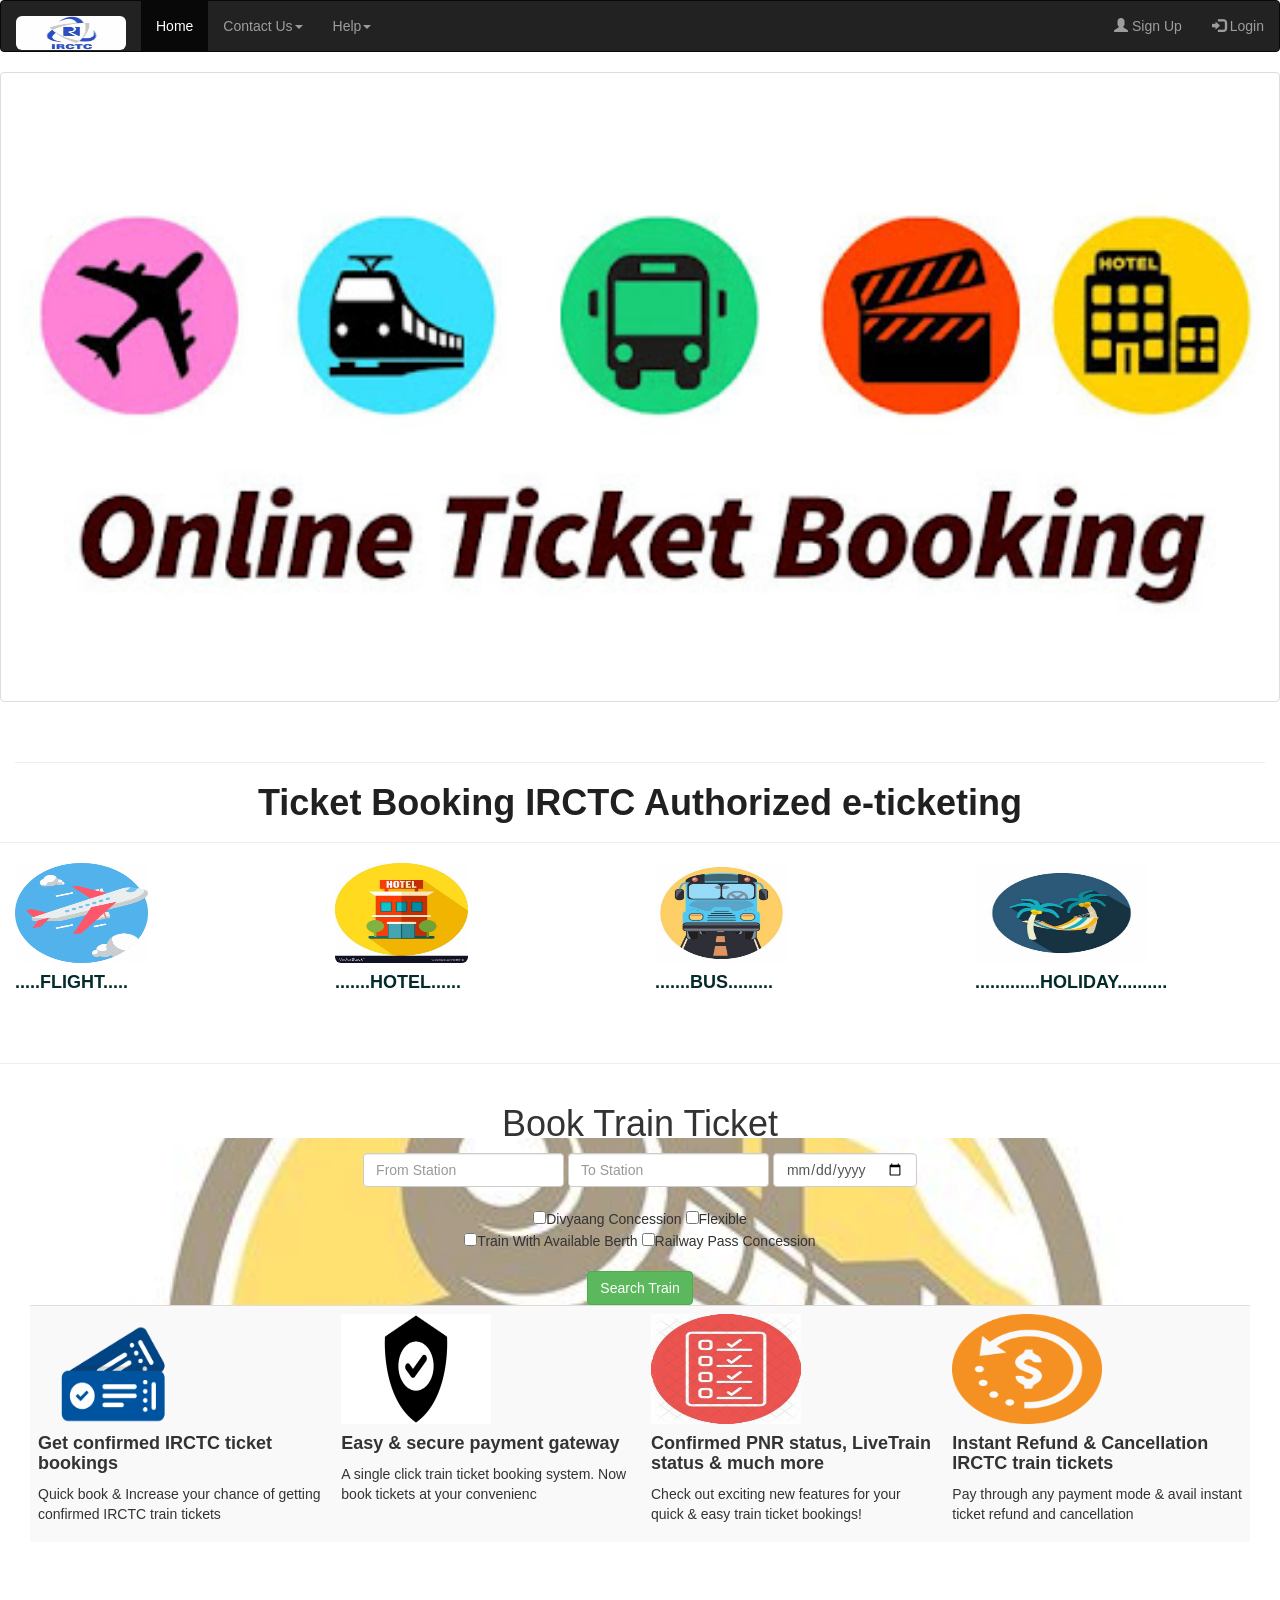
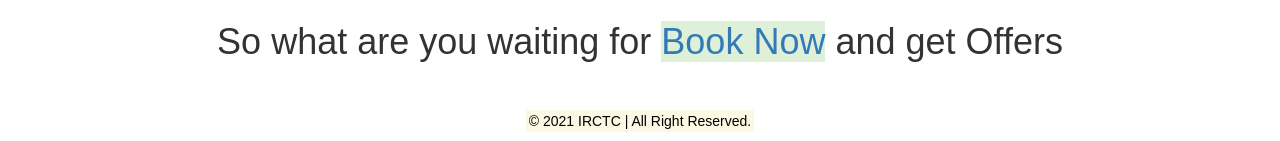
<file: index.html>
<!DOCTYPE html>
<html lang="en">
<head>
    <meta charset="UTF-8">
    <meta http-equiv="X-UA-Compatible" content="IE=edge">
    <meta name="viewport" content="width=device-width, initial-scale=1.0">
    <title>Document</title>
    <link rel="stylesheet" href="rev.css">
</head>
<link rel="stylesheet" href="https://maxcdn.bootstrapcdn.com/bootstrap/3.4.1/css/bootstrap.min.css">
<script src="https://ajax.googleapis.com/ajax/libs/jquery/3.5.1/jquery.min.js"></script>
<script src="https://maxcdn.bootstrapcdn.com/bootstrap/3.4.1/js/bootstrap.min.js"></script>

<body>
    <nav class="navbar navbar-inverse">
        <div class="container-fluid">
          <div class="row">
            <div class="col-lg-12">
          <div class="navbar-header">
            <a class="navbar-brand" href="#"><img src="irctc.jpg" class="img-rounded" style="width: 110px; height: 34px;" alt=""></a>
          </div>
          <ul class="nav navbar-nav" >
            <li class="active"><a href="#">Home</a></li>
            <li class="dropdown"><a class="dropdown-toggle" data-toggle="dropdown" href="#">Contact Us<span class="caret"></span></a>
              <ul class="dropdown-menu">
                <li class="dropdown"><a href="#">1800110139</a></li>
                <li><a href="#">traincare@irctc.com</a></li>
              </ul>
            </li>
            <li class="dropdown"><a class="dropdown-toggle" data-toggle="dropdown" href="#">Help<span class="caret"></span></a>
                <ul class="dropdown-menu">
                  <li class="dropdown"><a href="https://www.youtube.com/watch?v=UgMFlMZzZ2o">How to book</a></li>
                  <li><a href="#">Emergency No:132</a></li>
                  <li><a href="#">File TDR</a></li>
                </ul>
              </li>
          </ul>
          <ul class="nav navbar-nav navbar-right">
            <li><a href="#"><span class="glyphicon glyphicon-user"></span> Sign Up</a></li>
            <li><a href="#"><span class="glyphicon glyphicon-log-in"></span> Login</a></li>
          </ul>
        </div>
        </div>
      </nav>  
      <img src="ticket.jpg" class="img-thumbnail" alt="" width="100%" >
      <div class="home">
        <div class="container-fluid page-header " style="text-align: center;">
          <hr>
            <h1 style="color: rgb(32, 32, 32);"><b> Ticket Booking
                IRCTC Authorized e-ticketing</b></h1>
        </div>

        <div class="container-fluid">
            
            <div class="row">
              <div class="col-xs-6 col-sm-3" >
                <img src="flight.png"  class="img-rounded" alt="" width="133px" height="100px"><br><a href="rev1.html" data-toggle="tooltip" data-placement="top" title="Book Now!"><h4  class="text-uppercase" style="color: rgb(3, 43, 43);"><b> .....Flight.....</b></h4></a>
                 
            </div>


              <div class="col-xs-6 col-sm-3" ><img src="hotel.jpg"  class="img-rounded" alt="" width="133px" height="100px"><br><a href="rev3.html" data-toggle="tooltip" data-placement="top" title="Book Now!"><h4 class="text-uppercase" style="color: rgb(3, 43, 43);"><b> .......Hotel......</b></h4></a>
            
            </div>
            
         
              <div class="col-xs-6 col-sm-3" ><img src="bus.jpg" class="img-rounded" alt="" width="133px" height="100px"><br><a href="rev2.html" data-toggle="tooltip" data-placement="top" title="Book Now!"><h4 class="text-uppercase"style="color: rgb(3, 43, 43);"><b> .......Bus.........</b></h4></a>
            
            </div>


              <div class="col-xs-6 col-sm-3" ><img src="holiday.jpg"  class="img-rounded" alt="" width="173px" height="100px"><br><a href="rev4.html" data-toggle="tooltip" data-placement="top" title="Explore"> <h4 class="text-uppercase" style="color: rgb(3, 43, 43);"><b> .............Holiday..........</b></h4></a>
            </div>
            </div>
          </div>

<br><br><hr>



     <div class="container-fluid">
         <div class="row">
         <div class="home"></div>
       
              <h1 class="text-center">Book Train Ticket</h1>
              <div class="container">
                
                <form class="form-inline" style="text-align: center;" action="/action_page.php">
                  <div class="form-group">
                    <input type="from" class="form-control" id="from" placeholder="From Station" name="from">
                  </div>

                  <div class="form-group">
                    <input type="to" class="form-control" id="to" placeholder="To Station" name="to">
                  </div>

                  <div class="form-group">
                    <input type="date" class="form-control" id="pwd" placeholder="To Station" name="pwd">
                  </div>
                  <br><br>

                  <div class="checkbox">
                    <label><input type="checkbox" name="remember">Divyaang Concession</label>

                    <label><input type="checkbox" name="remember">Flexible</label><br>

                    <label><input type="checkbox" name="remember">Train With Available Berth</label>

                    <label><input type="checkbox" name="remember">Railway Pass Concession</label>

                  </div>
                  <br><br>
                  <button type="submit"  class="btn btn-success">Search Train</button>
                </form>
              </div>
          </div>
          <div class="container-fluid">
            <table class="table table-striped">
                <tr>
                    <td><img src="ticket confirm.png" alt="" style="width: 150px; height: 110px;">
                    <h4><strong> Get confirmed IRCTC ticket bookings</strong></h4>
                    <p>Quick book & Increase your chance of getting confirmed IRCTC train tickets</p>
                    </td>
    
    
                    <td><img src="payment.png" alt="" style="width: 150px; height: 110px;">
                        <h4><strong> Easy & secure payment
                            gateway</strong></h4>
                            <p>A single click train ticket booking system. Now book tickets at your convenienc</p>
                    </td>
    
    
                    <td><img src="PNR.jpg" alt="" style="width: 150px; height: 110px;">
                        <h4><strong> Confirmed PNR status, LiveTrain status & much more</strong></h4>
                        <p>Check out exciting new features for your quick & easy train ticket bookings!</p>
                    </td>
    
    
                    <td><img src="refund.png" alt="" style="width: 150px; height: 110px;">
                        <h4><strong> Instant Refund & Cancellation IRCTC train tickets</strong></h4>
                        <p>Pay through any payment mode & avail instant ticket refund and cancellation</p>
                    </td>
                  </tr>
            </table>
              </div>
              <br><br>
              <h1 class="text-center">So what are you waiting for <a href=""class="bg-success" >Book Now</a> and get Offers</h1><br><br>
            <footer>
                <p class="text-center"><mark>© 2021 IRCTC | All Right Reserved.</mark></p>
            </footer>
        </div>
       
</body>
</html>
</file>
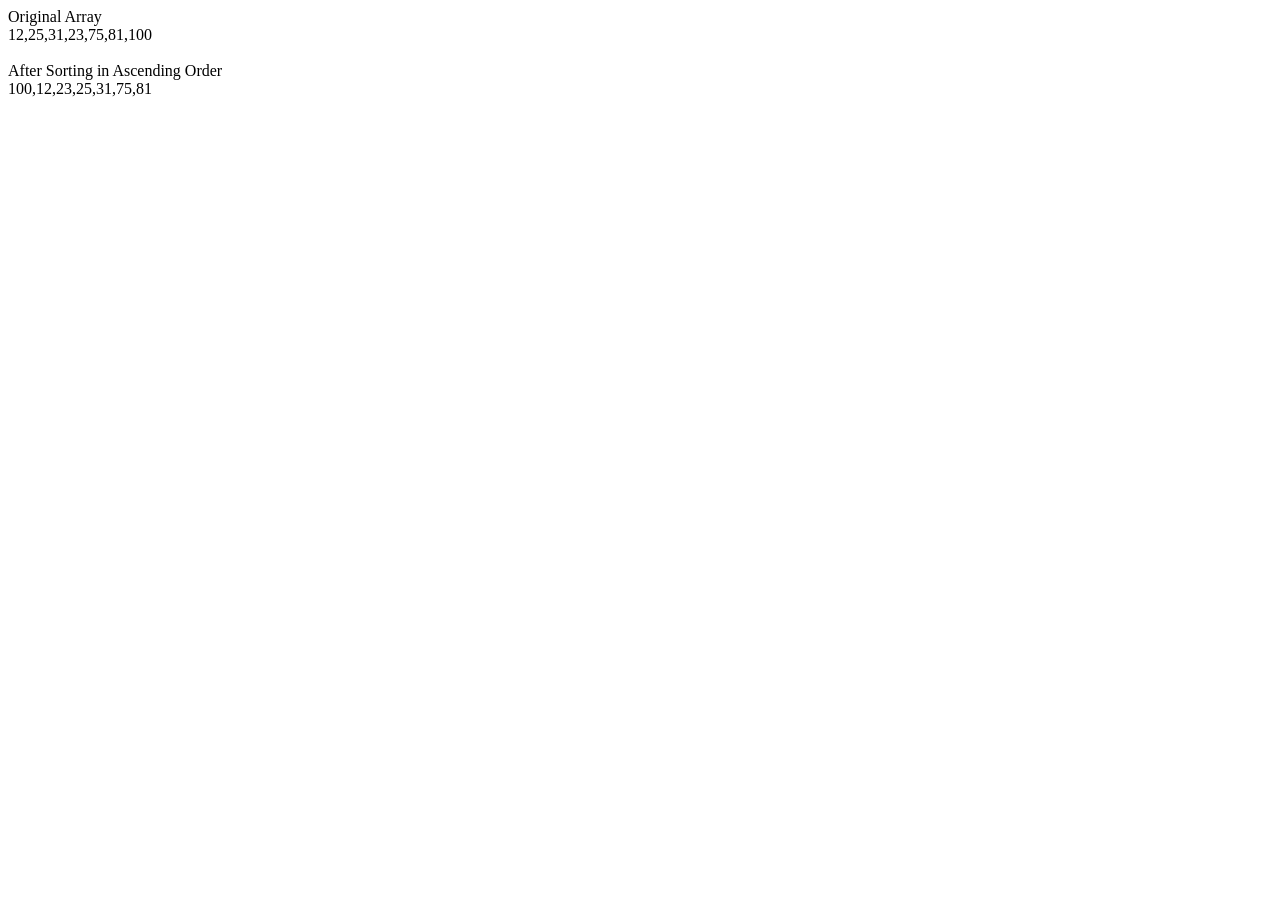
<file: js.html>
<!DOCTYPE html>
<html lang="en">
<head>
    <meta charset="UTF-8">
    <meta http-equiv="X-UA-Compatible" content="IE=edge">
    <meta name="viewport" content="width=device-width, initial-scale=1.0">
    <title>Document</title>
    <script>

        // Declare and initialize original array
        var marks = [12, 25, 31, 23, 75, 81, 100];
            
        // Print Before Sorting Array
        document.write("Original Array</br>");
        document.write(marks);
            
        document.write("</br>");
        
        // Call sort function
        marks.sort();
        
        document.write("</br>After Sorting in Ascending Order</br>");
            
        // Print Sorted Numeric Array
        document.write(marks);
            
        </script>
        
</head>
<body>
    
</body>
</html>
</file>
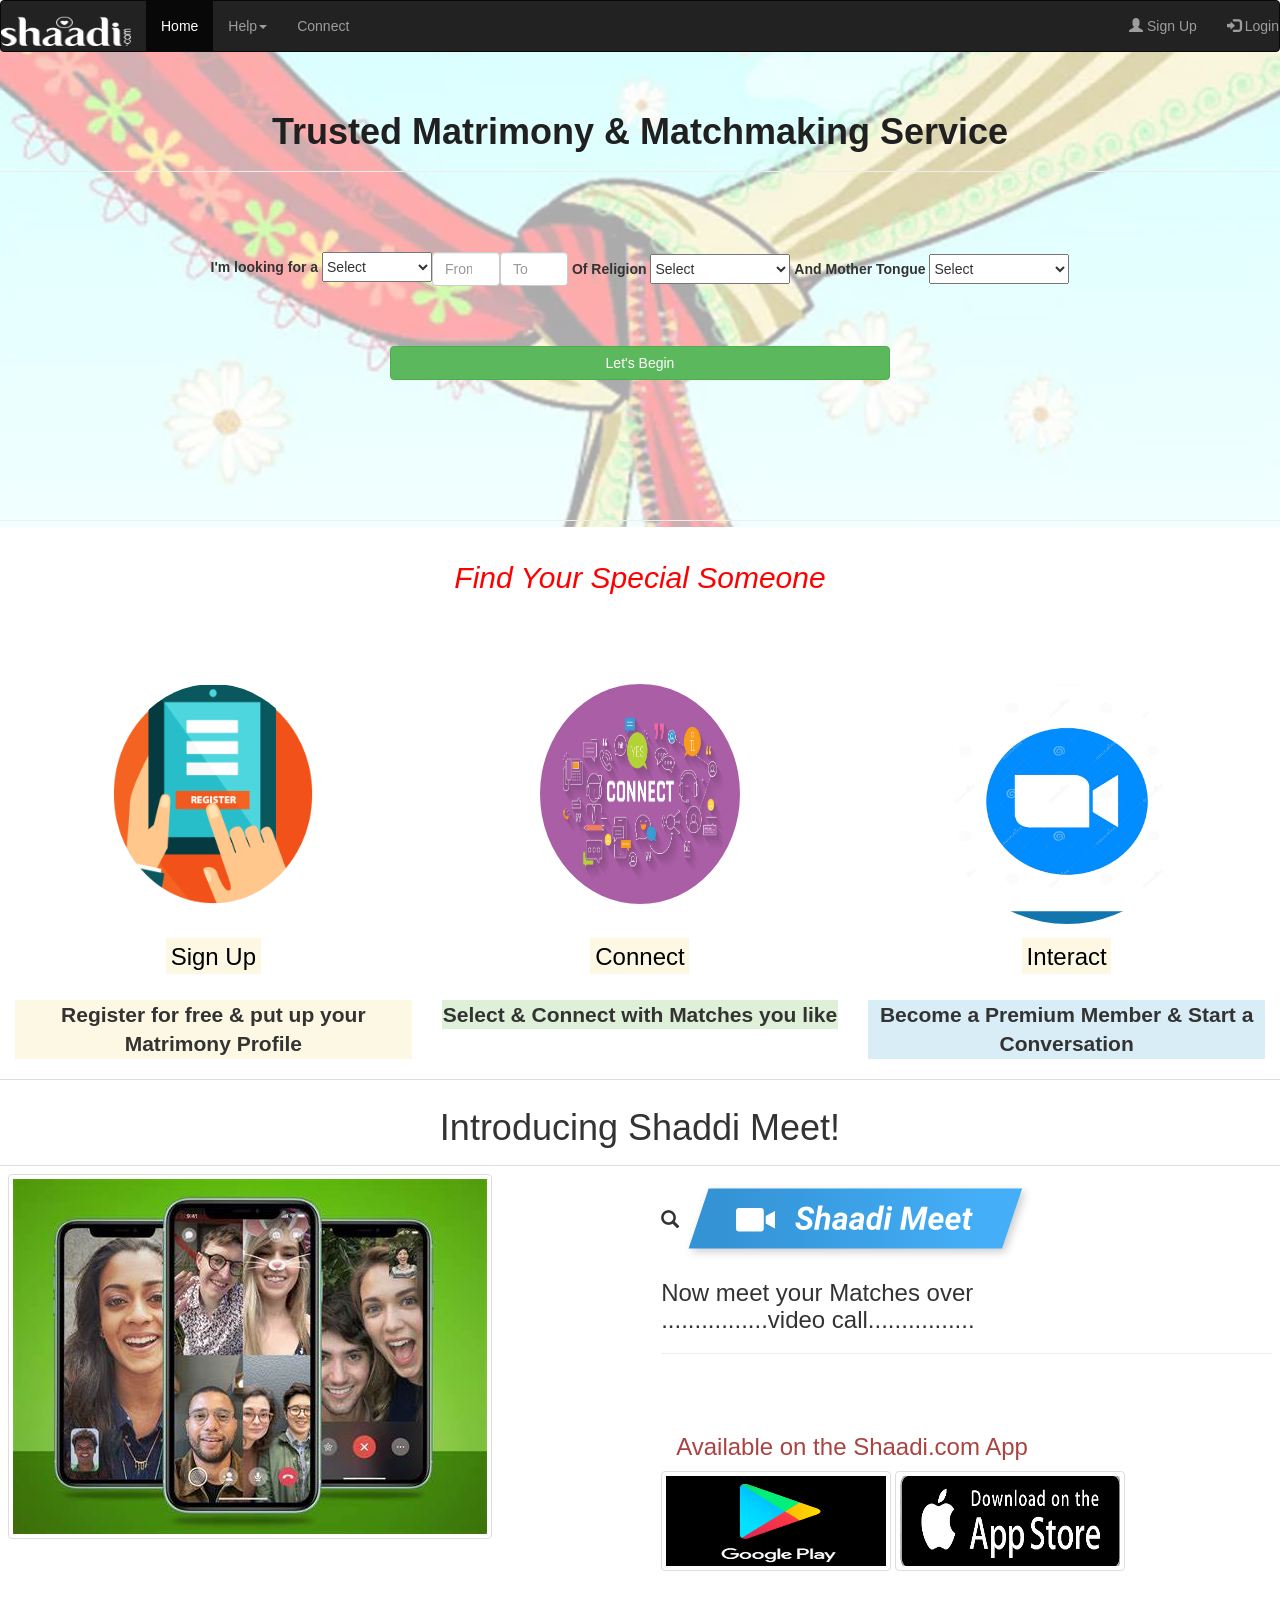
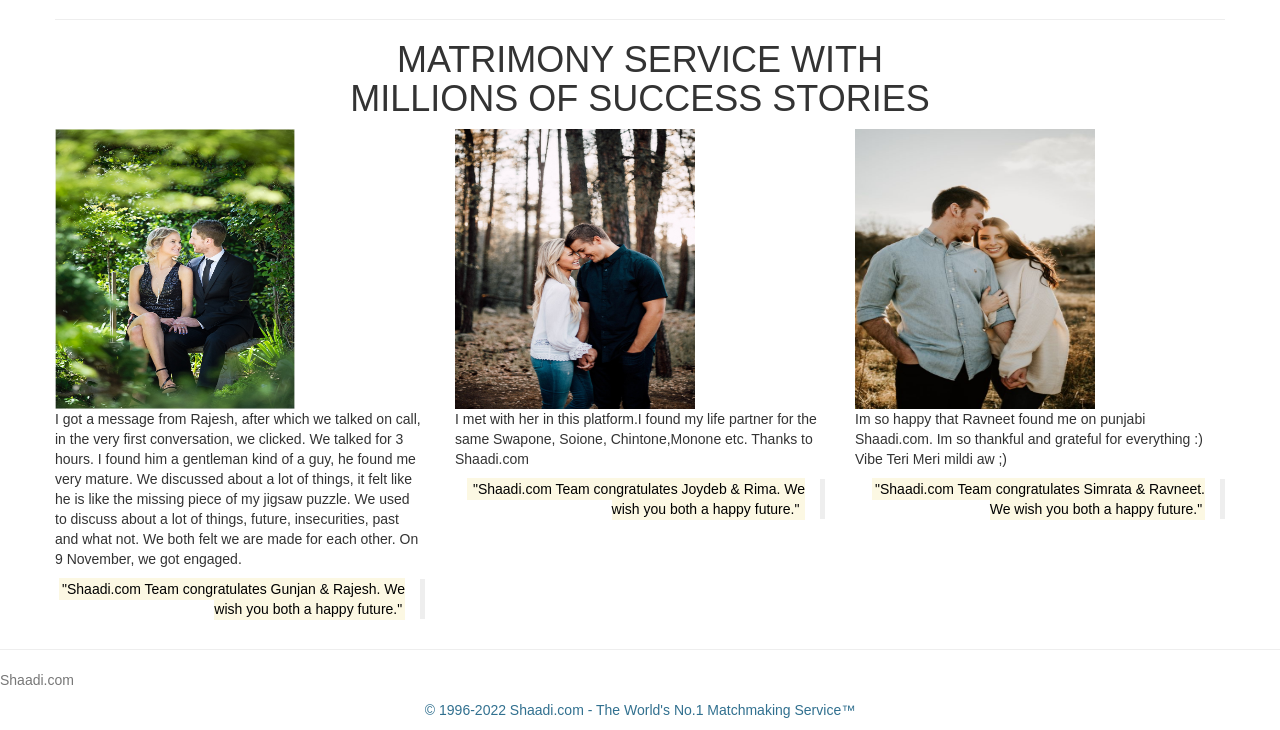
<file: mat.html>
<!DOCTYPE html>
<html lang="en">
<head>
    <meta charset="UTF-8">
    <meta http-equiv="X-UA-Compatible" content="IE=edge">
    <meta name="viewport" content="width=device-width, initial-scale=1.0">
    <title>Document</title>
    <link rel="stylesheet" href="mat.css">
</head>
<body>
    <link rel="stylesheet" href="https://maxcdn.bootstrapcdn.com/bootstrap/3.4.1/css/bootstrap.min.css">
    <script src="https://ajax.googleapis.com/ajax/libs/jquery/3.5.1/jquery.min.js"></script>
    <script src="https://maxcdn.bootstrapcdn.com/bootstrap/3.4.1/js/bootstrap.min.js"></script>
</body>
<nav class="navbar navbar-inverse">
    <div class="container-fluid">
      <div class="row">

      <div class="navbar-header">
        <a class="navbar-brand" href="#"><img src="logo.png" class="img-rounded" style="width: 130px; height: 30px;" alt=""></a>
      </div>
      <ul class="nav navbar-nav">
        <li class="active"><a href="#">Home</a></li>
        <li class="dropdown"><a class="dropdown-toggle" data-toggle="dropdown" href="#">Help<span class="caret"></span></a>
          <ul class="dropdown-menu">
            <li><a href="#">Be Safe Online</a></li>
            <li><a href="#">Shaadi Meet</a></li>
            <li><a href="#">Help Desk</a></li>
          </ul>
        </li>
        <li><a href="#">Connect</a></li>
      </ul>
      <ul class="nav navbar-nav navbar-right">
        <li><a href="#"><span class="glyphicon glyphicon-user"></span> Sign Up</a></li>
        <li><a href="#"><span class="glyphicon glyphicon-log-in"></span> Login</a></li>
      </ul>
    </div>
  </nav>
   
<div class="home">
    <div class="container-fluid page-header " style="text-align: center;">
      
        <h1 style="color: rgb(32, 32, 32);"><b>Trusted Matrimony & Matchmaking Service</b></h1>
    
    </div>
<br><br><br>
    <div class="container-fluid" style="text-align: center;" >
        <form action="" class="form-inline">
            <div class="form-group">
                <label for="email">I'm looking for a</label>
                <select id="re" name="r" style="width: 110px; height: 30px;">
                  <option value="Select">Select</option>
                  <option value="Hindu">Male</option>
                  <option value="Hindu">Female</option>
            </div>
            <div class="form-group">
                <label for="pwd">Aged</label>
                <input type="number" class="form-control" id="pwd" placeholder="From" name="pwd" min="18" max="60"><input type="number" class="form-control" id="pwd" placeholder="To" name="pwd" min="18" max="60">
                
              </div>


              <div class="form-group">
                <label for="pwd">Of Religion</label>
                <select id="re" name="r" style="width: 140px; height: 30px;">
                    <option value="Select">Select</option>
                    <option value="Hindu">Hindu</option>
                    <option value="Muslim">Muslim</option>
                    <option value="Chirstian">Chirstian</option>
                    <option value="Sikh">Sikh</option>
                    <option value="Parsi">Parsi</option>
                    <option value="Jain">Jain</option>
                    <option value="Buddhist">Buddhist</option>
                    <option value="Jewish">Jewish</option>
                    <option value="Religion">No Religion</option>
                    <option value="Spiritual">Spiritual</option>
                    <option value="Other">Other</option>
                  
                  </select>
              </div>


              <div class="form-group">
                <label for="pwd">And Mother Tongue</label>
                <select id="cars" name="mt" style="width: 140px; height: 30px;">
                    <option value="Select">Select</option>
                    <option value="Hindi">Hindi</option>
                    <option value="Marathi">Marathi</option>
                    <option value="Punjabi">Punjabi</option>
                    <option value="Bengali">Bengali</option>
                    <option value="Gujarati">Gujarati</option>
                    <option value="aUrduudi">Urdu</option>
                    <option value="Telugu">Telugu</option>
                    <option value="Kannada">Kannada</option>
                    <option value="English">English</option>
                    <option value="Tamil">Tamil</option>
                    <option value="Oriya">Oriya</option>
                    <option value="Marwari">Marwari</option>
                  </select>

              </div>
              <br><br><br><br>
              <button type="button" class="btn btn-success" style="width:500px;">Let's Begin</button>
        </form>
    </div>
  </div>
  </div>
</div>
<BR></BR><br><br><br><br>


<hr>


<div class="row">
    <div class="container-fluid" style="text-align: center;">
      <h2 ><em style="color: red;">Find Your Special Someone </em></h1>

<br><br><br><br>
        
          <div class="col-sm-4" ><img src="r.png" alt="" class="img-circle" style=" width: 200px; height: 220px;"><br><br><a href="#"><h3> <mark>Sign Up</mark> </h3></a><br>
           <p class="bg-warning lead"> <strong> Register for free & put up your Matrimony Profile </strong></p></div>



          <div class="col-sm-4" ><img src="c.jpg" alt="" class="img-circle" style=" width: 200px; height: 220px;"><br><br><a href=""><h3><mark>Connect</mark> </h1></a><br>
           <p class="bg-success lead" ><strong> Select & Connect with Matches you like </strong> </p></div>


          <div class="col-sm-4" ><img src="i.jpg" alt="" class="img-circle" style=" width: 250px; height: 240px;"><br><a href=""><h3><mark> Interact</mark></h3></a><br>
            <p class="bg-info lead "><b> Become a Premium Member & Start a Conversation </b></p>
          </div>
        </div>
      </div>
      </div>


      <div class="container-fluid">
        <div class="row">
        <table class="table">
            <tr >
              <th colspan="2"><h1 style="text-align: center;">Introducing Shaddi Meet!</h1> 
              </th>
              
            </tr>
          
        
          <tr>
            <td>
              <img src="video call.jpg" alt="" class="img-thumbnail" alt="Cinque Terre">
            </td>
         
          

            <td>

              <h4><span class="glyphicon glyphicon-search"></span> <img src="shadi.svg" class="text-center" alt="" style="width: 350px;"> </h4> 

              <h3 cl ass="text-center">Now meet your Matches over 
               <p>................video call................</h6>

                <hr><br><br>
                <h3 class="text-danger col-sm-10">Available on the Shaadi.com App</h3>
<br>
                <img src="google play.webp" class="img-thumbnail"alt="" style="height: 100px; width: 230px;" >

                <img src="apple2.jpg" class="img-thumbnail"alt="" style="height: 100px; width: 230px;">

          </div>
        </td>
      </tr>
    
        </table>
      </div>
      </div>


      <div class="container">
        <div class="row">
          <hr>
          <div class="text-uppercase">
          <h1 class="text-center">Matrimony Service with <br> Millions of Success Stories</h1>
        </div>
          <div class="row">
            <div class="col-sm-4"  >
             <img src="couple1.jpg" alt="" class="text-justify " width="240px" height="280px">
              <p>I got a message from Rajesh, after which we talked on call, in the very first conversation, we clicked. We talked for 3 hours. I found him a gentleman kind of a guy, he found me very mature. We discussed about a lot of things, it felt like he is like the missing piece of my jigsaw puzzle. We used to discuss about a lot of things, future, insecurities, past and what not. We both felt we are made for each other. On 9 November, we got engaged.
              </p>

              <p class="blockquote-reverse"><mark>"Shaadi.com Team congratulates Gunjan & Rajesh. We wish you both a happy future."</mark></p>
            </div>


            <div class="col-sm-4" >
             <img src="couple2.jpg" alt="" class="text-justify"  width="240px" height="280px">
             <p>I met with her in this platform.I found my life partner for the same Swapone, Soione, Chintone,Monone etc. Thanks to Shaadi.com</p>
             <p class="blockquote-reverse"><mark><mark>"Shaadi.com Team congratulates Joydeb & Rima. We wish you both a happy future."</mark></p>
            </div>


            <div class="col-sm-4" >
             <img src="couple3.jpg" alt="" class="text-justify"  width="240px" height="280px">
             <p>Im so happy that Ravneet found me on punjabi Shaadi.com. Im so thankful and grateful for everything :) Vibe Teri Meri mildi aw ;)
            </p>

             <p class="blockquote-reverse"><mark>"Shaadi.com Team congratulates Simrata & Ravneet. We wish you both a happy future."</mark></p>
            </div>
          </div>
      </div>
      </div>
    <hr>

    <footer>
      <div class="text-left">
      <p class="text-muted">Shaadi.com<br>
        <div class="text-center">
      <a href="" class="text-info">© 1996-2022 Shaadi.com - The World's No.1 Matchmaking Service™</a></p>
    </div>
    </div>
    </footer>
</html>
</file>
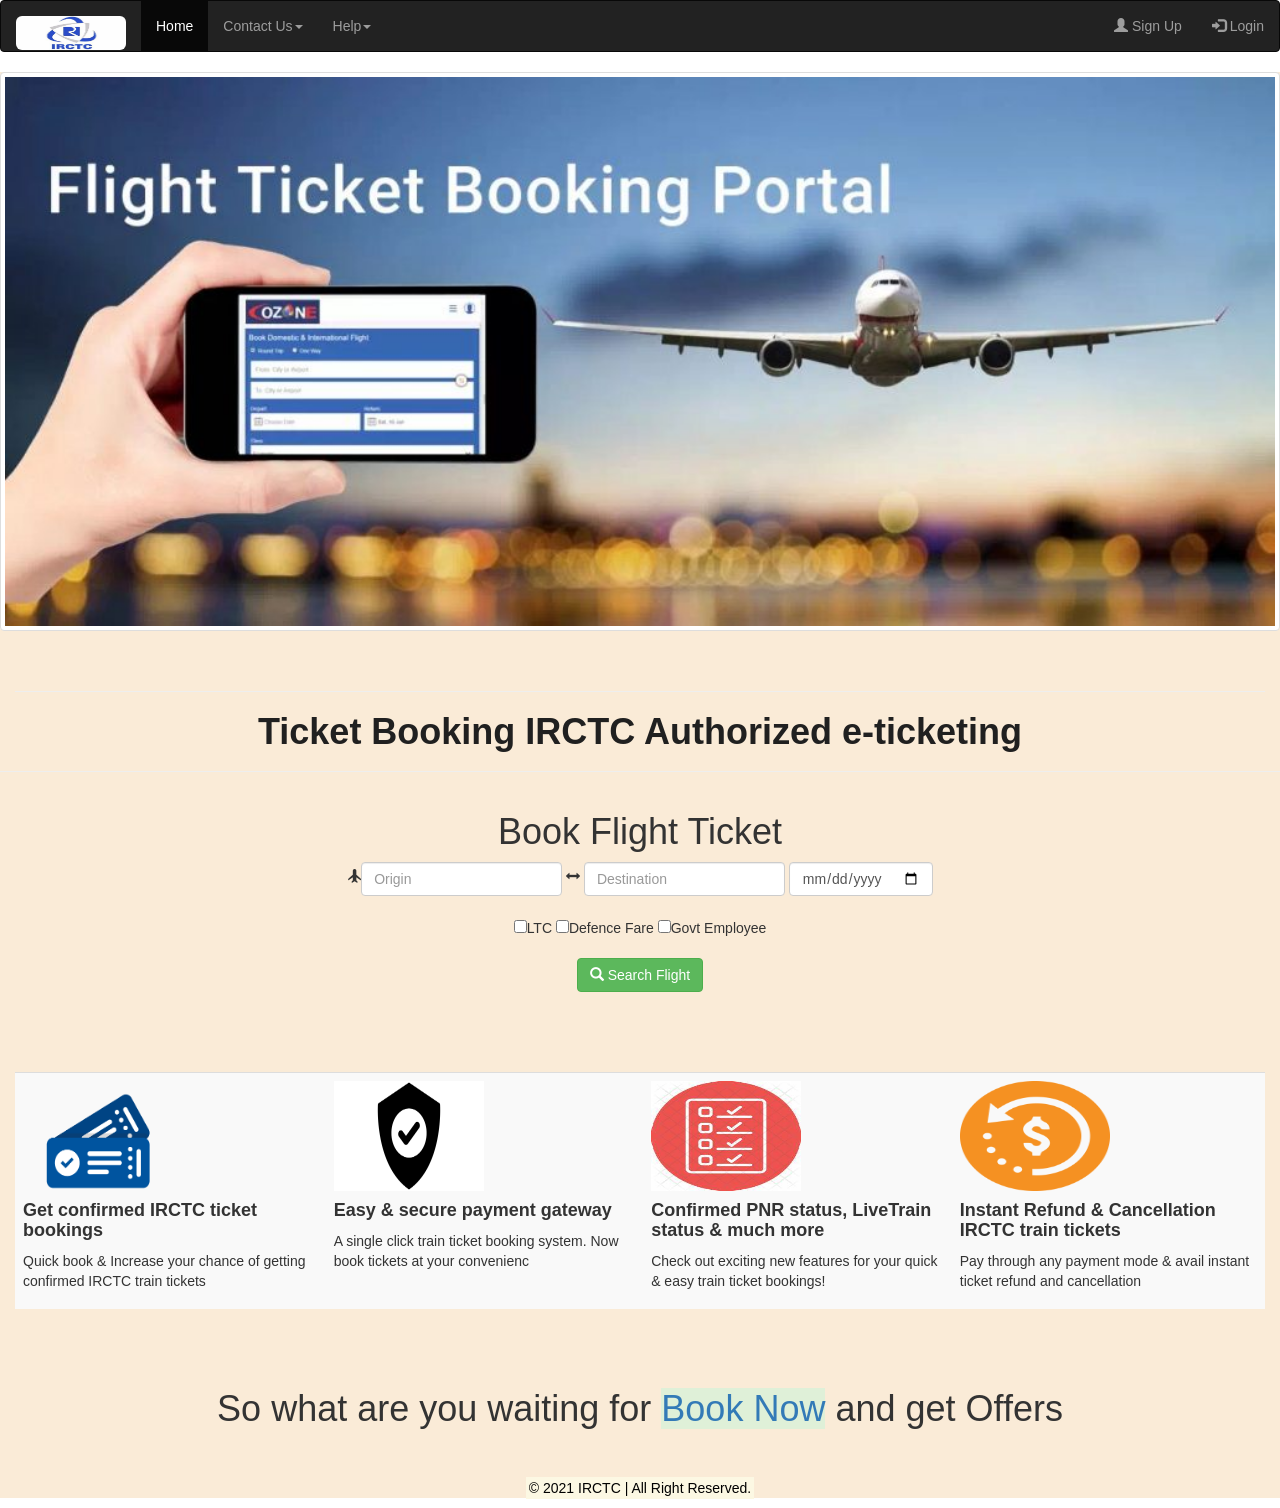
<file: rev1.html>
<!DOCTYPE html>
<html lang="en">
<head>
    <meta charset="UTF-8">
    <meta http-equiv="X-UA-Compatible" content="IE=edge">
    <meta name="viewport" content="width=device-width, initial-scale=1.0">
    <title>Document</title>
    <link rel="stylesheet" href="rev1.css">

</head>
<link rel="stylesheet" href="https://maxcdn.bootstrapcdn.com/bootstrap/3.4.1/css/bootstrap.min.css">
<script src="https://ajax.googleapis.com/ajax/libs/jquery/3.5.1/jquery.min.js"></script>
<script src="https://maxcdn.bootstrapcdn.com/bootstrap/3.4.1/js/bootstrap.min.js"></script>

<body>
    <nav class="navbar navbar-inverse">
        <div class="container-fluid">
          <div class="row">
            <div class="col-lg-12">
          <div class="navbar-header">
            <a class="navbar-brand" href="#"><img src="irctc.jpg" class="img-rounded" style="width: 110px; height: 34px;" alt=""></a>
          </div>
          <ul class="nav navbar-nav" >
            <li class="active"><a href="rev.html">Home</a></li>
            <li class="dropdown"><a class="dropdown-toggle" data-toggle="dropdown" href="#">Contact Us<span class="caret"></span></a>
              <ul class="dropdown-menu">
                <li class="dropdown"><a href="#">1800110139</a></li>
                <li><a href="#">Flightcare@irctc.com</a></li>
              </ul>
            </li>
            <li class="dropdown"><a class="dropdown-toggle" data-toggle="dropdown" href="#">Help<span class="caret"></span></a>
                <ul class="dropdown-menu">
                  <li class="dropdown"><a href="https://www.youtube.com/watch?v=UgMFlMZzZ2o">How to book</a></li>
                  <li><a href="#">Emergency No:132</a></li>
                  <li><a href="#">File TDR</a></li>
                </ul>
              </li>
          </ul>
          <ul class="nav navbar-nav navbar-right">
            <li><a href="#"><span class="glyphicon glyphicon-user"></span> Sign Up</a></li>
            <li><a href="#"><span class="glyphicon glyphicon-log-in"></span> Login</a></li>
          </ul>
        </div>
        </div>
        
      </nav>

<div class="ho">
      <img src="flight ticket.jpg" class="img-thumbnail" alt="" width="100%" >
      <div class="home">
        <div class="container-fluid page-header " style="text-align: center;">
          <hr>
            <h1 style="color: rgb(32, 32, 32);"><b> Ticket Booking
                IRCTC Authorized e-ticketing</b></h1>
        </div>

        <div class="container-fluid">
            <div class="row">
            <div class="home"></div>
          
                 <h1 class="text-center">Book Flight Ticket</h1>
                 <div class="container">
                   
                   <form class="form-inline" style="text-align: center;" action="/action_page.php">
                     <div class="form-group">
                        <span class="glyphicon glyphicon-plane"></span><input type="from" class="form-control" id="from" placeholder="Origin" name="from">
                     </div>
                     <span class="glyphicon glyphicon-resize-horizontal"></span>
                     <div class="form-group">
                       <input type="to" class="form-control" id="to" placeholder="Destination" name="to">
                     </div>
   
                     <div class="form-group">
                       <input type="date" class="form-control" id="pwd" placeholder="To Station" name="pwd">
                     </div>
                     <br><br>
   
                     <div class="checkbox">
                       <label><input type="checkbox" name="remember">LTC</label>
   
                       <label><input type="checkbox" name="remember">Defence Fare</label>
   
                       <label><input type="checkbox" name="remember">Govt Employee</label>
   
                     </div>
                     <br><br>
                     <button type="submit"  class="btn btn-success"><span class="glyphicon glyphicon-search"></span>  Search Flight</button>
                   </form>
                 </div>
             </div>
           </div>
<br><br><br><br>
           <div class="container-fluid">
        <table class="table table-striped">
            <tr>
                <td><img src="ticket confirm.png" alt="" style="width: 150px; height: 110px;">
                <h4><strong> Get confirmed IRCTC ticket bookings</strong></h4>
                <p>Quick book & Increase your chance of getting confirmed IRCTC train tickets</p>
                </td>


                <td><img src="payment.png" alt="" style="width: 150px; height: 110px;">
                    <h4><strong> Easy & secure payment
                        gateway</strong></h4>
                        <p>A single click train ticket booking system. Now book tickets at your convenienc</p>
                </td>


                <td><img src="PNR.jpg" alt="" style="width: 150px; height: 110px;">
                    <h4><strong> Confirmed PNR status, LiveTrain status & much more</strong></h4>
                    <p>Check out exciting new features for your quick & easy train ticket bookings!</p>
                </td>


                <td><img src="refund.png" alt="" style="width: 150px; height: 110px;">
                    <h4><strong> Instant Refund & Cancellation IRCTC train tickets</strong></h4>
                    <p>Pay through any payment mode & avail instant ticket refund and cancellation</p>
                </td>
              </tr>
        </table>
          </div>
          <br><br>
          <h1 class="text-center">So what are you waiting for <a href=""class="bg-success" >Book Now</a> and get Offers</h1><br><br>
        <footer>
            <p class="text-center"><mark>© 2021 IRCTC | All Right Reserved.</mark></p>
        </footer>
          
</div>
</file>
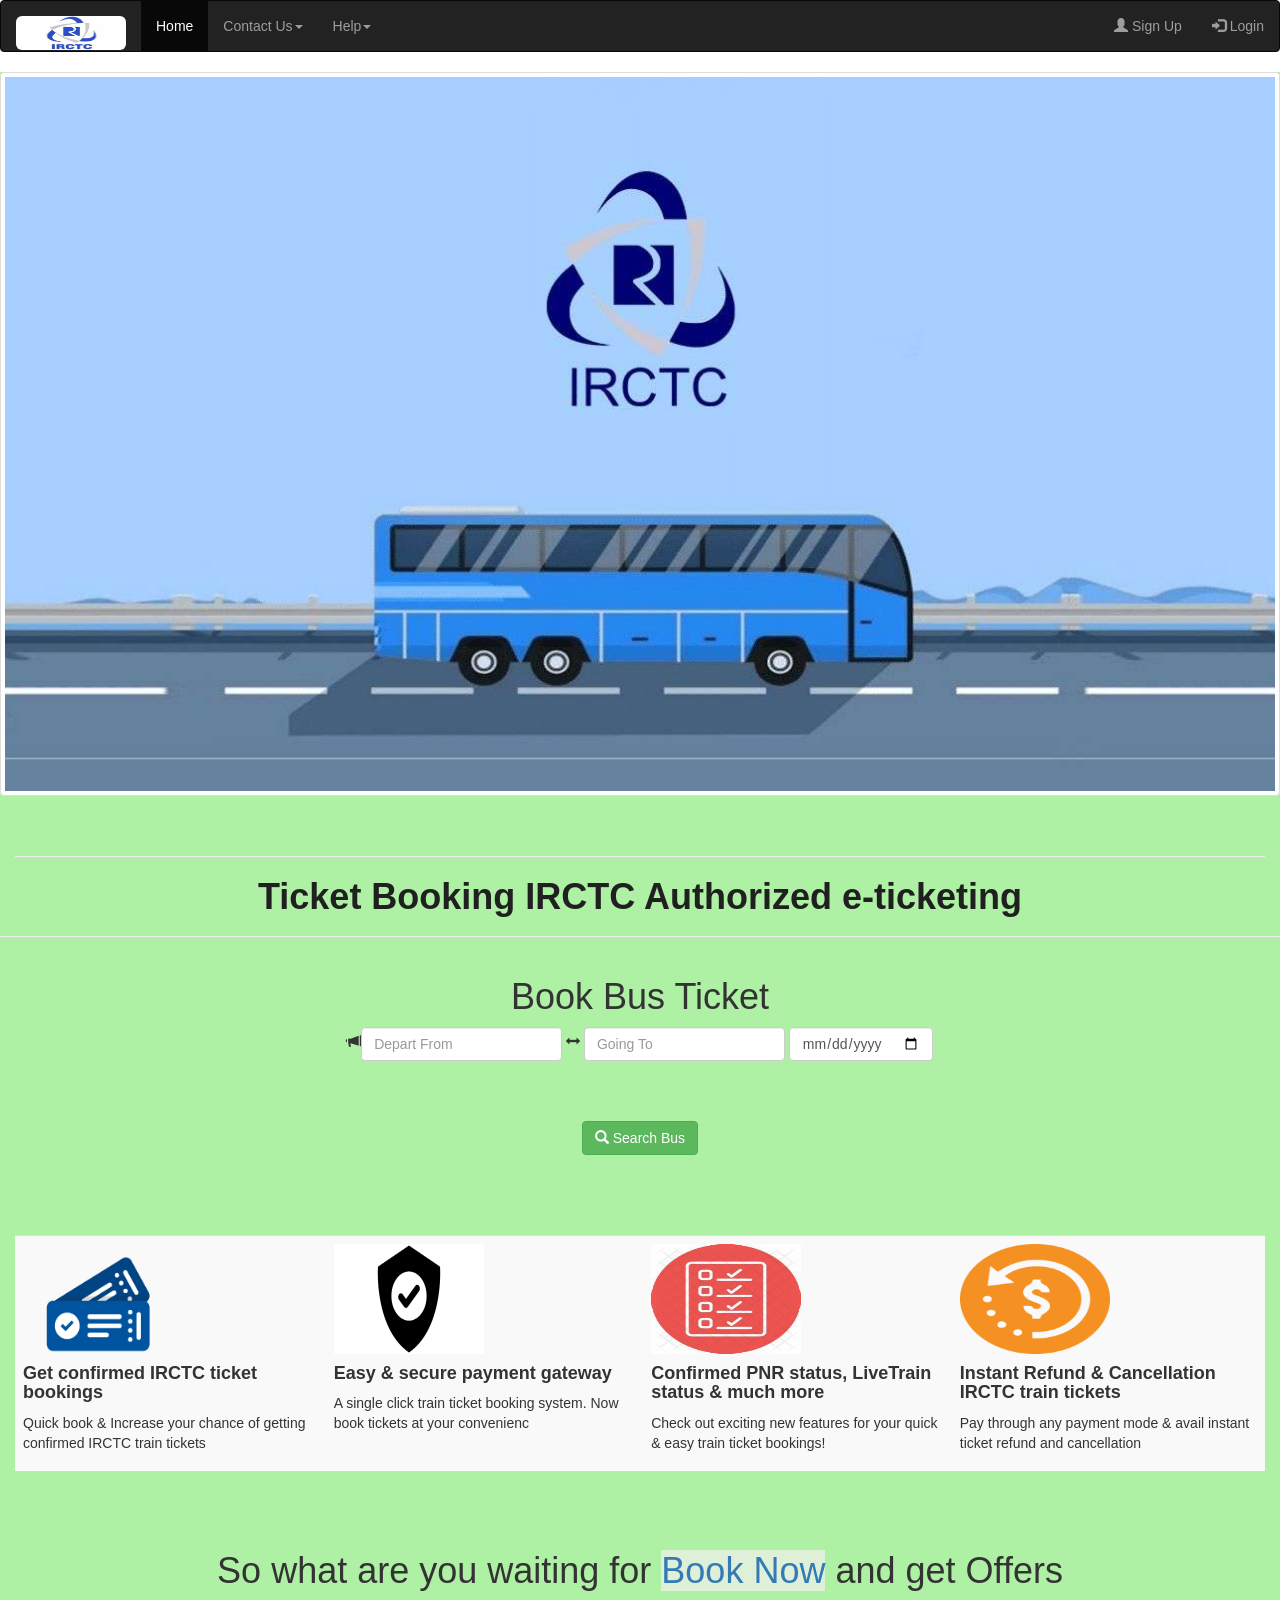
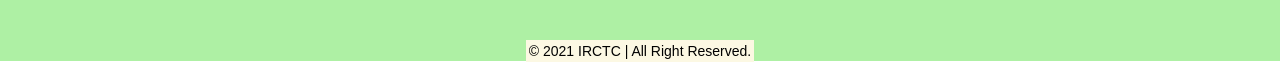
<file: rev2.html>
<!DOCTYPE html>
<html lang="en">
<head>
    <meta charset="UTF-8">
    <meta http-equiv="X-UA-Compatible" content="IE=edge">
    <meta name="viewport" content="width=device-width, initial-scale=1.0">
    <title>Document</title>
    <link rel="stylesheet" href="rev2.css">

</head>
<link rel="stylesheet" href="https://maxcdn.bootstrapcdn.com/bootstrap/3.4.1/css/bootstrap.min.css">
<script src="https://ajax.googleapis.com/ajax/libs/jquery/3.5.1/jquery.min.js"></script>
<script src="https://maxcdn.bootstrapcdn.com/bootstrap/3.4.1/js/bootstrap.min.js"></script>

<body>
    <nav class="navbar navbar-inverse">
        <div class="container-fluid">
          <div class="row">
            <div class="col-lg-12">
          <div class="navbar-header">
            <a class="navbar-brand" href="#"><img src="irctc.jpg" class="img-rounded" style="width: 110px; height: 34px;" alt=""></a>
          </div>
          <ul class="nav navbar-nav" >
            <li class="active"><a href="rev.html">Home</a></li>
            <li class="dropdown"><a class="dropdown-toggle" data-toggle="dropdown" href="#">Contact Us<span class="caret"></span></a>
              <ul class="dropdown-menu">
                <li class="dropdown"><a href="#">1800110139</a></li>
                <li><a href="#">Buscare@irctc.com</a></li>
              </ul>
            </li>
            <li class="dropdown"><a class="dropdown-toggle" data-toggle="dropdown" href="#">Help<span class="caret"></span></a>
                <ul class="dropdown-menu">
                  <li class="dropdown"><a href="https://www.youtube.com/watch?v=UgMFlMZzZ2o">How to book</a></li>
                  <li><a href="#">Emergency No:132</a></li>
                  <li><a href="#">File TDR</a></li>
                </ul>
              </li>
          </ul>
          <ul class="nav navbar-nav navbar-right">
            <li><a href="#"><span class="glyphicon glyphicon-user"></span> Sign Up</a></li>
            <li><a href="#"><span class="glyphicon glyphicon-log-in"></span> Login</a></li>
          </ul>
        </div>
        </div>
        
      </nav>

<div class="ho">
      <img src="busirctc.jpg" class="img-thumbnail" alt="" width="100%" >
      <div class="home">
        <div class="container-fluid page-header " style="text-align: center;">
          <hr>
            <h1 style="color: rgb(32, 32, 32);"><b> Ticket Booking
                IRCTC Authorized e-ticketing</b></h1>
        </div>

        <div class="container-fluid">
            <div class="row">
            <div class="home"></div>
          
                 <h1 class="text-center">Book Bus Ticket</h1>
                 <div class="container">
                   
                   <form class="form-inline" style="text-align: center;" action="/action_page.php">
                     <div class="form-group">
                        <span class="glyphicon glyphicon-bullhorn"></span></span><input type="from" class="form-control" id="from" placeholder="Depart From" name="from">
                     </div>
                     <span class="glyphicon glyphicon-resize-horizontal"></span>
                     <div class="form-group">
                       <input type="to" class="form-control" id="to" placeholder="Going To" name="to">
                     </div>
   
                     <div class="form-group">
                       <input type="date" class="form-control" id="pwd" placeholder="Going To" name="pwd">
                     </div>
                     <br><br>
   
                     
                     <br><br>
                     <button type="submit"  class="btn btn-success"><span class="glyphicon glyphicon-search"></span>  Search Bus</button>
                   </form>
                 </div>
             </div>
           </div>
<br><br><br><br>
           <div class="container-fluid">
        <table class="table table-striped">
            <tr>
                <td><img src="ticket confirm.png" alt="" style="width: 150px; height: 110px;">
                <h4><strong> Get confirmed IRCTC ticket bookings</strong></h4>
                <p>Quick book & Increase your chance of getting confirmed IRCTC train tickets</p>
                </td>


                <td><img src="payment.png" alt="" style="width: 150px; height: 110px;">
                    <h4><strong> Easy & secure payment
                        gateway</strong></h4>
                        <p>A single click train ticket booking system. Now book tickets at your convenienc</p>
                </td>


                <td><img src="PNR.jpg" alt="" style="width: 150px; height: 110px;">
                    <h4><strong> Confirmed PNR status, LiveTrain status & much more</strong></h4>
                    <p>Check out exciting new features for your quick & easy train ticket bookings!</p>
                </td>


                <td><img src="refund.png" alt="" style="width: 150px; height: 110px;">
                    <h4><strong> Instant Refund & Cancellation IRCTC train tickets</strong></h4>
                    <p>Pay through any payment mode & avail instant ticket refund and cancellation</p>
                </td>
              </tr>
        </table>
          </div>
          <br><br>
          <h1 class="text-center">So what are you waiting for <a href=""class="bg-success" >Book Now</a> and get Offers</h1><br><br>
        <footer>
            <p class="text-center"><mark>© 2021 IRCTC | All Right Reserved.</mark></p>
        </footer>
          
</div>
</file>
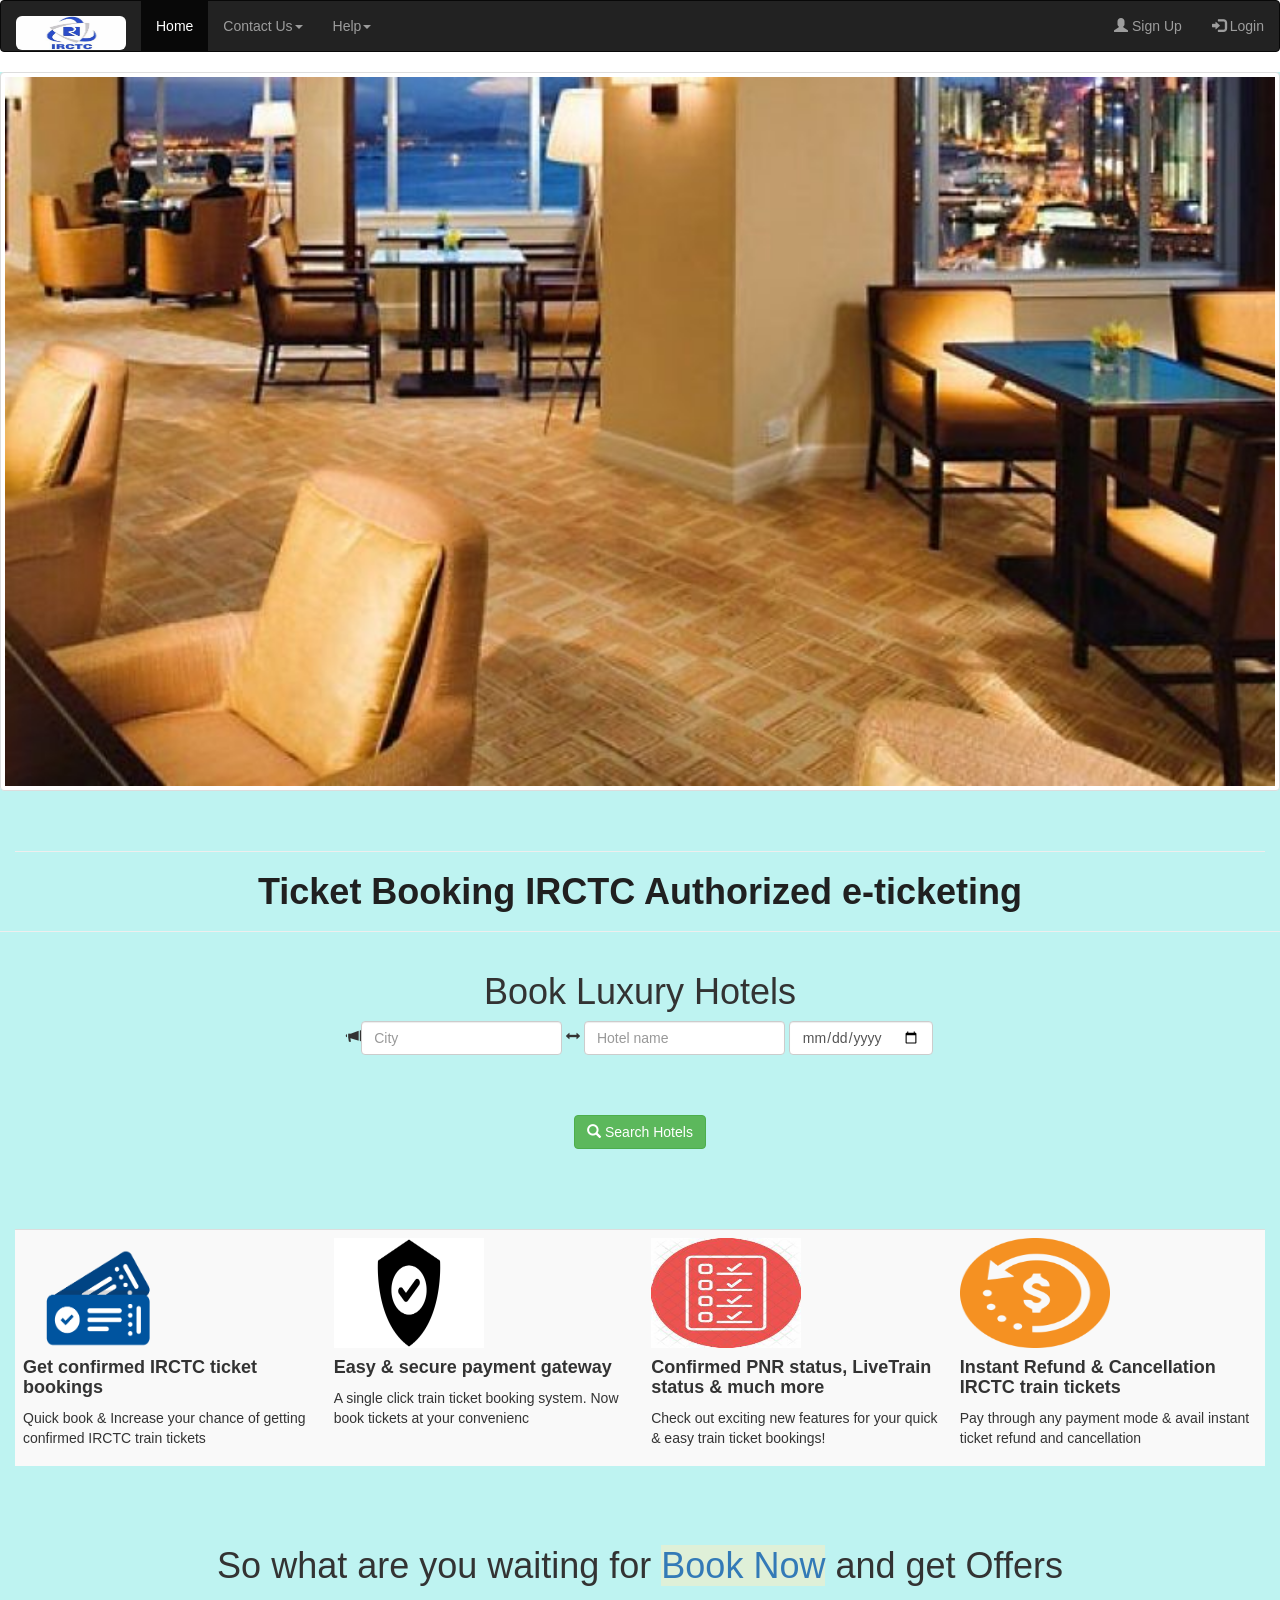
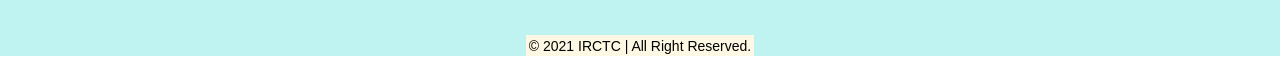
<file: rev3.html>
<!DOCTYPE html>
<html lang="en">
<head>
    <meta charset="UTF-8">
    <meta http-equiv="X-UA-Compatible" content="IE=edge">
    <meta name="viewport" content="width=device-width, initial-scale=1.0">
    <title>Document</title>
    <link rel="stylesheet" href="rev3.css">

</head>
<link rel="stylesheet" href="https://maxcdn.bootstrapcdn.com/bootstrap/3.4.1/css/bootstrap.min.css">
<script src="https://ajax.googleapis.com/ajax/libs/jquery/3.5.1/jquery.min.js"></script>
<script src="https://maxcdn.bootstrapcdn.com/bootstrap/3.4.1/js/bootstrap.min.js"></script>

<body>
    <nav class="navbar navbar-inverse">
        <div class="container-fluid">
          <div class="row">
            <div class="col-lg-12">
          <div class="navbar-header">
            <a class="navbar-brand" href="#"><img src="irctc.jpg" class="img-rounded" style="width: 110px; height: 34px;" alt=""></a>
          </div>
          <ul class="nav navbar-nav" >
            <li class="active"><a href="rev.html">Home</a></li>
            <li class="dropdown"><a class="dropdown-toggle" data-toggle="dropdown" href="#">Contact Us<span class="caret"></span></a>
              <ul class="dropdown-menu">
                <li class="dropdown"><a href="#">1800110139</a></li>
                <li><a href="#">hotelcare@irctc.com</a></li>
              </ul>
            </li>
            <li class="dropdown"><a class="dropdown-toggle" data-toggle="dropdown" href="#">Help<span class="caret"></span></a>
                <ul class="dropdown-menu">
                  <li class="dropdown"><a href="https://www.youtube.com/watch?v=UgMFlMZzZ2o">How to book</a></li>
                  <li><a href="#">Emergency No:132</a></li>
                  <li><a href="#">File TDR</a></li>
                </ul>
              </li>
          </ul>
          <ul class="nav navbar-nav navbar-right">
            <li><a href="#"><span class="glyphicon glyphicon-user"></span> Sign Up</a></li>
            <li><a href="#"><span class="glyphicon glyphicon-log-in"></span> Login</a></li>
          </ul>
        </div>
        </div>
        
      </nav>

<div class="ho">
      <img src="irctchotel.jpg" class="img-thumbnail" alt="" width="100%" >
      <div class="home">
        <div class="container-fluid page-header " style="text-align: center;">
          <hr>
            <h1 style="color: rgb(32, 32, 32);"><b> Ticket Booking
                IRCTC Authorized e-ticketing</b></h1>
        </div>

        <div class="container-fluid">
            <div class="row">
            <div class="home"></div>
          
                 <h1 class="text-center">Book Luxury Hotels</h1>
                 <div class="container">
                   
                   <form class="form-inline" style="text-align: center;" action="/action_page.php">
                     <div class="form-group">
                        <span class="glyphicon glyphicon-bullhorn"></span></span><input type="from" class="form-control" id="from" placeholder="City" name="from">
                     </div>
                     <span class="glyphicon glyphicon-resize-horizontal"></span>
                     <div class="form-group">
                       <input type="to" class="form-control" id="to" placeholder="Hotel name" name="to">
                     </div>
   
                     <div class="form-group">
                       <input type="date" class="form-control" id="pwd" placeholder="Hotel name" name="pwd">
                     </div>
                     <br><br>
   
                     
                     <br><br>
                     <button type="submit"  class="btn btn-success"><span class="glyphicon glyphicon-search"></span>  Search Hotels</button>
                   </form>
                 </div>
             </div>
           </div>
<br><br><br><br>
           <div class="container-fluid">
        <table class="table table-striped">
            <tr>
                <td><img src="ticket confirm.png" alt="" style="width: 150px; height: 110px;">
                <h4><strong> Get confirmed IRCTC ticket bookings</strong></h4>
                <p>Quick book & Increase your chance of getting confirmed IRCTC train tickets</p>
                </td>


                <td><img src="payment.png" alt="" style="width: 150px; height: 110px;">
                    <h4><strong> Easy & secure payment
                        gateway</strong></h4>
                        <p>A single click train ticket booking system. Now book tickets at your convenienc</p>
                </td>


                <td><img src="PNR.jpg" alt="" style="width: 150px; height: 110px;">
                    <h4><strong> Confirmed PNR status, LiveTrain status & much more</strong></h4>
                    <p>Check out exciting new features for your quick & easy train ticket bookings!</p>
                </td>


                <td><img src="refund.png" alt="" style="width: 150px; height: 110px;">
                    <h4><strong> Instant Refund & Cancellation IRCTC train tickets</strong></h4>
                    <p>Pay through any payment mode & avail instant ticket refund and cancellation</p>
                </td>
              </tr>
        </table>
          </div>
          <br><br>
          <h1 class="text-center">So what are you waiting for <a href=""class="bg-success" >Book Now</a> and get Offers</h1><br><br>
        <footer>
            <p class="text-center"><mark>© 2021 IRCTC | All Right Reserved.</mark></p>
        </footer>
          
</div>
</file>
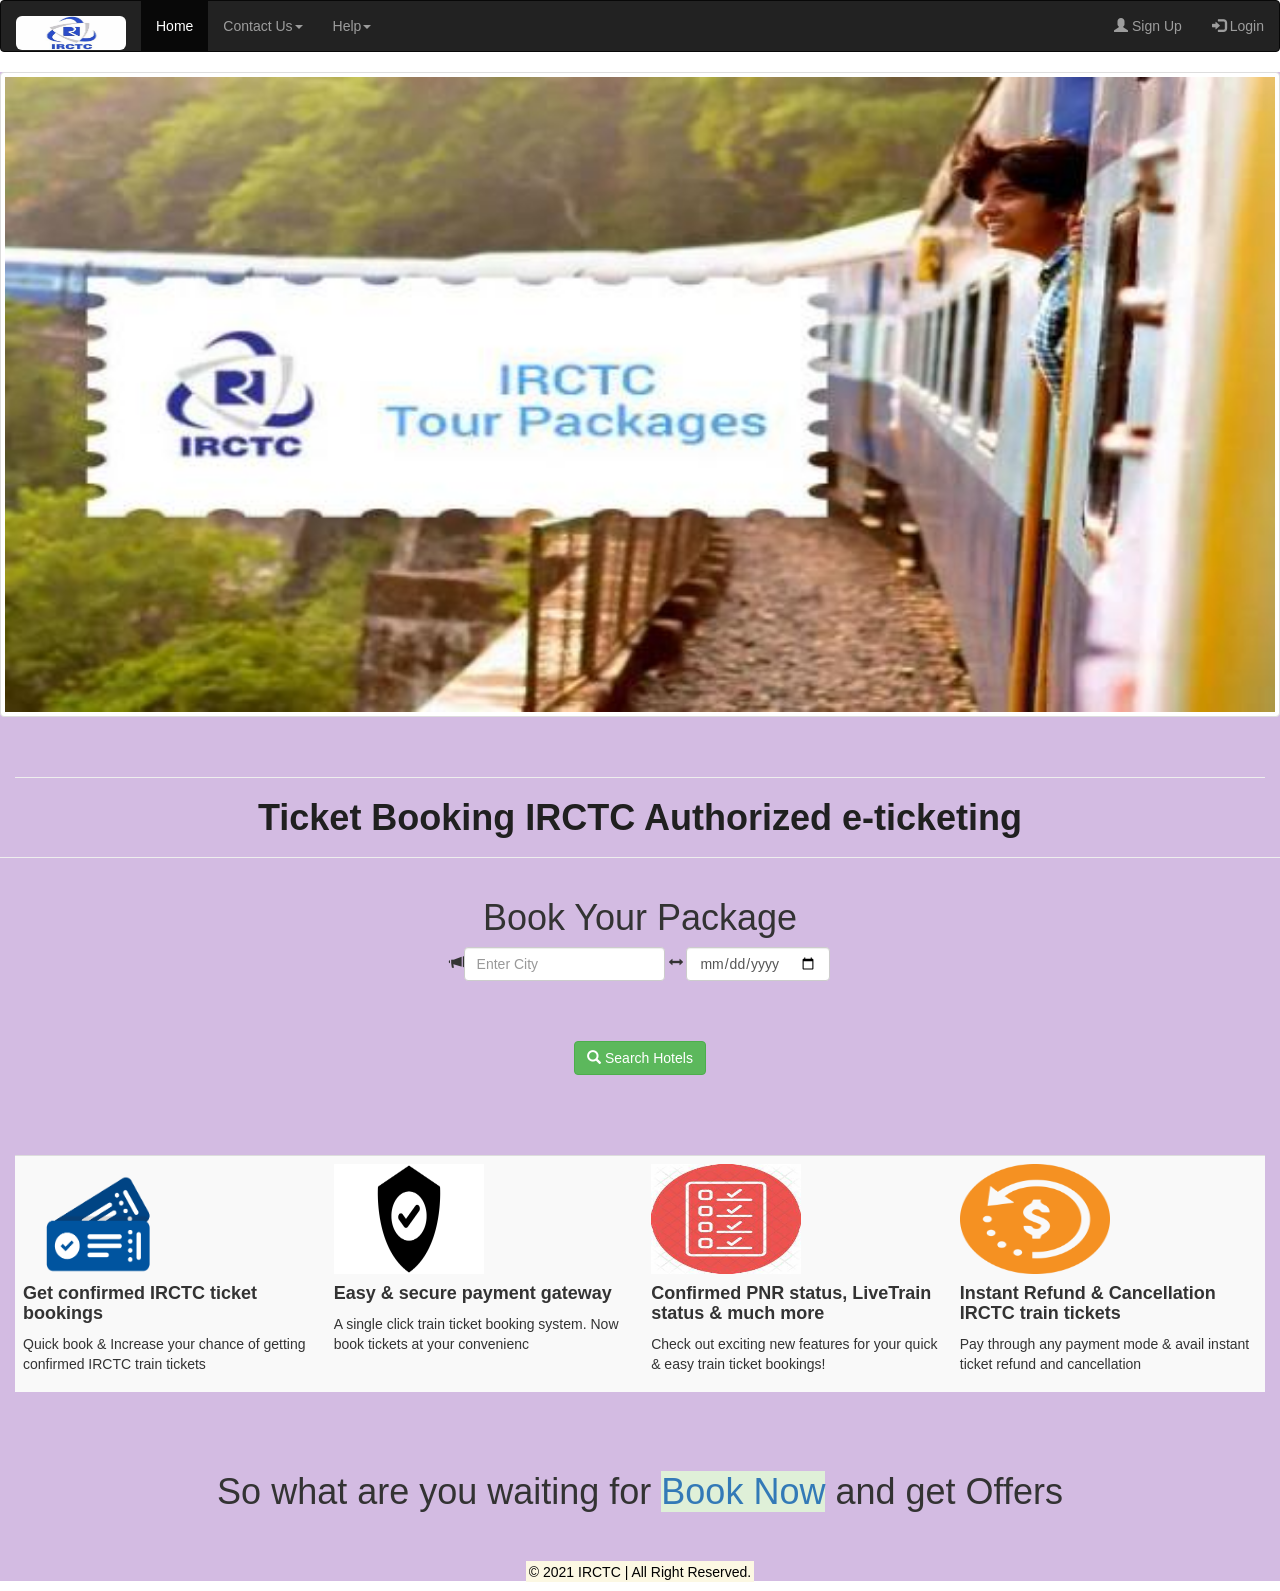
<file: rev4.html>
<!DOCTYPE html>
<html lang="en">
<head>
    <meta charset="UTF-8">
    <meta http-equiv="X-UA-Compatible" content="IE=edge">
    <meta name="viewport" content="width=device-width, initial-scale=1.0">
    <title>Document</title>
    <link rel="stylesheet" href="rev4.css">

</head>
<link rel="stylesheet" href="https://maxcdn.bootstrapcdn.com/bootstrap/3.4.1/css/bootstrap.min.css">
<script src="https://ajax.googleapis.com/ajax/libs/jquery/3.5.1/jquery.min.js"></script>
<script src="https://maxcdn.bootstrapcdn.com/bootstrap/3.4.1/js/bootstrap.min.js"></script>

<body>
    <nav class="navbar navbar-inverse">
        <div class="container-fluid">
          <div class="row">
            <div class="col-lg-12">
          <div class="navbar-header">
            <a class="navbar-brand" href="#"><img src="irctc.jpg" class="img-rounded" style="width: 110px; height: 34px;" alt=""></a>
          </div>
          <ul class="nav navbar-nav" >
            <li class="active"><a href="rev.html">Home</a></li>
            <li class="dropdown"><a class="dropdown-toggle" data-toggle="dropdown" href="#">Contact Us<span class="caret"></span></a>
              <ul class="dropdown-menu">
                <li class="dropdown"><a href="#">1800110139</a></li>
                <li><a href="#">Tourcare@irctc.com</a></li>
              </ul>
            </li>
            <li class="dropdown"><a class="dropdown-toggle" data-toggle="dropdown" href="#">Help<span class="caret"></span></a>
                <ul class="dropdown-menu">
                  <li class="dropdown"><a href="https://www.youtube.com/watch?v=UgMFlMZzZ2o">How to book</a></li>
                  <li><a href="#">Emergency No:132</a></li>
                  <li><a href="#">File TDR</a></li>
                </ul>
              </li>
          </ul>
          <ul class="nav navbar-nav navbar-right">
            <li><a href="#"><span class="glyphicon glyphicon-user"></span> Sign Up</a></li>
            <li><a href="#"><span class="glyphicon glyphicon-log-in"></span> Login</a></li>
          </ul>
        </div>
        </div>
        
      </nav>

<div class="ho">
      <img src="holiday irctc.jpg" class="img-thumbnail" alt="" width="100%" >
      <div class="home">
        <div class="container-fluid page-header " style="text-align: center;">
          <hr>
            <h1 style="color: rgb(32, 32, 32);"><b> Ticket Booking
                IRCTC Authorized e-ticketing</b></h1>
        </div>

        <div class="container-fluid">
            <div class="row">
            <div class="home"></div>
          
                 <h1 class="text-center">Book Your Package</h1>
                 <div class="container">
                   
                   <form class="form-inline" style="text-align: center;" action="/action_page.php">
                     <div class="form-group">
                        <span class="glyphicon glyphicon-bullhorn"></span></span><input type="from" class="form-control" id="from" placeholder="Enter City" name="from">
                     </div>
                     <span class="glyphicon glyphicon-resize-horizontal"></span>
                     
   
                     <div class="form-group">
                       <input type="date" class="form-control" id="pwd" placeholder="Going To" name="pwd">
                     </div>
                     <br><br>
   
                     
                     <br><br>
                     <button type="submit"  class="btn btn-success"><span class="glyphicon glyphicon-search"></span>  Search Hotels</button>
                   </form>
                 </div>
             </div>
           </div>
<br><br><br><br>
           <div class="container-fluid">
        <table class="table table-striped">
            <tr>
                <td><img src="ticket confirm.png" alt="" style="width: 150px; height: 110px;">
                <h4><strong> Get confirmed IRCTC ticket bookings</strong></h4>
                <p>Quick book & Increase your chance of getting confirmed IRCTC train tickets</p>
                </td>


                <td><img src="payment.png" alt="" style="width: 150px; height: 110px;">
                    <h4><strong> Easy & secure payment
                        gateway</strong></h4>
                        <p>A single click train ticket booking system. Now book tickets at your convenienc</p>
                </td>


                <td><img src="PNR.jpg" alt="" style="width: 150px; height: 110px;">
                    <h4><strong> Confirmed PNR status, LiveTrain status & much more</strong></h4>
                    <p>Check out exciting new features for your quick & easy train ticket bookings!</p>
                </td>


                <td><img src="refund.png" alt="" style="width: 150px; height: 110px;">
                    <h4><strong> Instant Refund & Cancellation IRCTC train tickets</strong></h4>
                    <p>Pay through any payment mode & avail instant ticket refund and cancellation</p>
                </td>
              </tr>
        </table>
          </div>
          <br><br>
          <h1 class="text-center">So what are you waiting for <a href=""class="bg-success" >Book Now</a> and get Offers</h1><br><br>
        <footer>
            <p class="text-center"><mark>© 2021 IRCTC | All Right Reserved.</mark></p>
        </footer>
          
</div>
</file>
<file: rev.css>
.home::before{ 
    content: "";
    position: absolute;
    background: url('train.jpg') no-repeat center center/cover;
    height: 305px;
    top: 1138px;
    left:0px;
    width: 100%;
    z-index: -1;
    opacity:0.33;
}
</file>
<file: mat.css>
.home::before{ 
    content: "";
    position: absolute;
    background: url('sa1.jpg') no-repeat center center/cover;
    height: 505px;
    top: 22px;
    left:0px;
    width: 100%;
    z-index: -1;
    opacity:0.33;
}
</file>
<file: rev1.css>
.ho{background-color: antiquewhite;}
</file>
<file: rev2.css>
.ho{background-color: rgb(174, 240, 164);}
</file>
<file: rev3.css>
.ho{background-color: rgb(190, 243, 241);}
</file>
<file: rev4.css>
.ho{background-color: rgb(211, 187, 226);}
</file>
